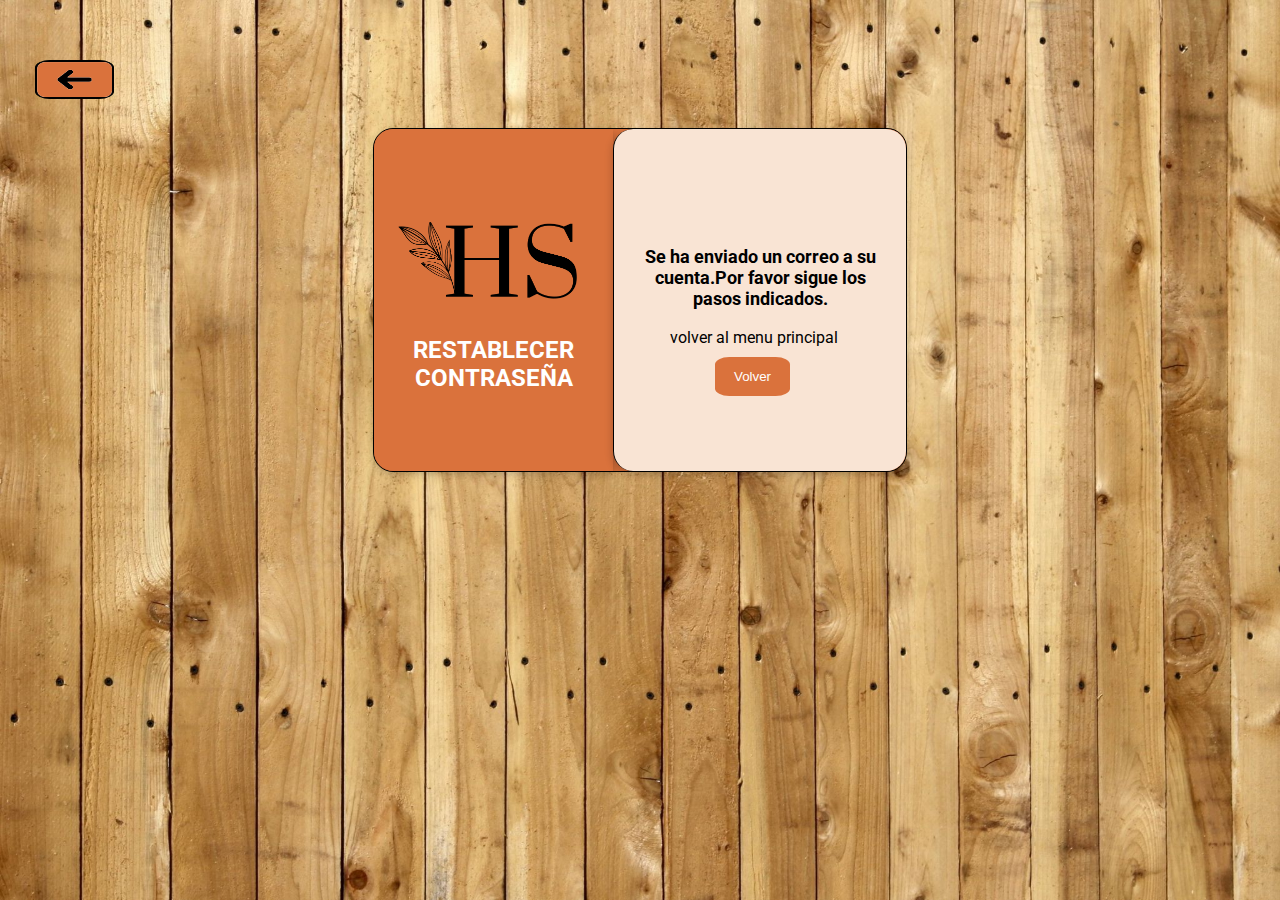
<file: Enviado.html>
<!DOCTYPE html>
<html lang="en">

<head>
    <meta charset="UTF-8">
    <meta http-equiv="X-UA-Compatible" content="IE=edge">
    <meta name="viewport" content="width=device-width, initial-scale=1.0">
    <title>Healthy Soul</title>
    <link rel="icon" href="Assets/logo7.png">
    <link rel="stylesheet" href="./estilosCSS/Enviado.css">
</head>

<body>
    <div class="buttonback"><button class="butt">
        <a class="x" href="RecuperarContraseña.html">
         <img src="Assets/botonencendido.png"height="35" alt="comida :3" width="75" class="buttonbackimage" >
         <img src="Assets/botonapagado-png.png"height="35" alt="comida :3" width="75" class="buttonbackimage2" >
       </a>
    </div>
       </button>
    <div class="recta"> 
       
        <div class="SirCuad">
            <div class="logoC">
                <img class="logo" src="./Assets/logo7.png" alt="Logo de la pagina">
               
               
            <h2>RESTABLECER CONTRASEÑA</h2>
               
                   

            </div>
        </div>
        <div class="SirCuad2">
            <div>
                
                
                    <div align="center" class="textoBoton">
                       <b><span class="Ingrese">Se ha enviado un correo a su cuenta.Por favor sigue los pasos indicados.</span></b>
                       
                    </div>

                    <br>
                    <span class="error">volver al menu principal</span>
                    <br>
                    <input class="botonEn" type="button" value="Volver" >

                
            </div>
        </div>
        
  </div>
      
    

</body>


</html>
</file>
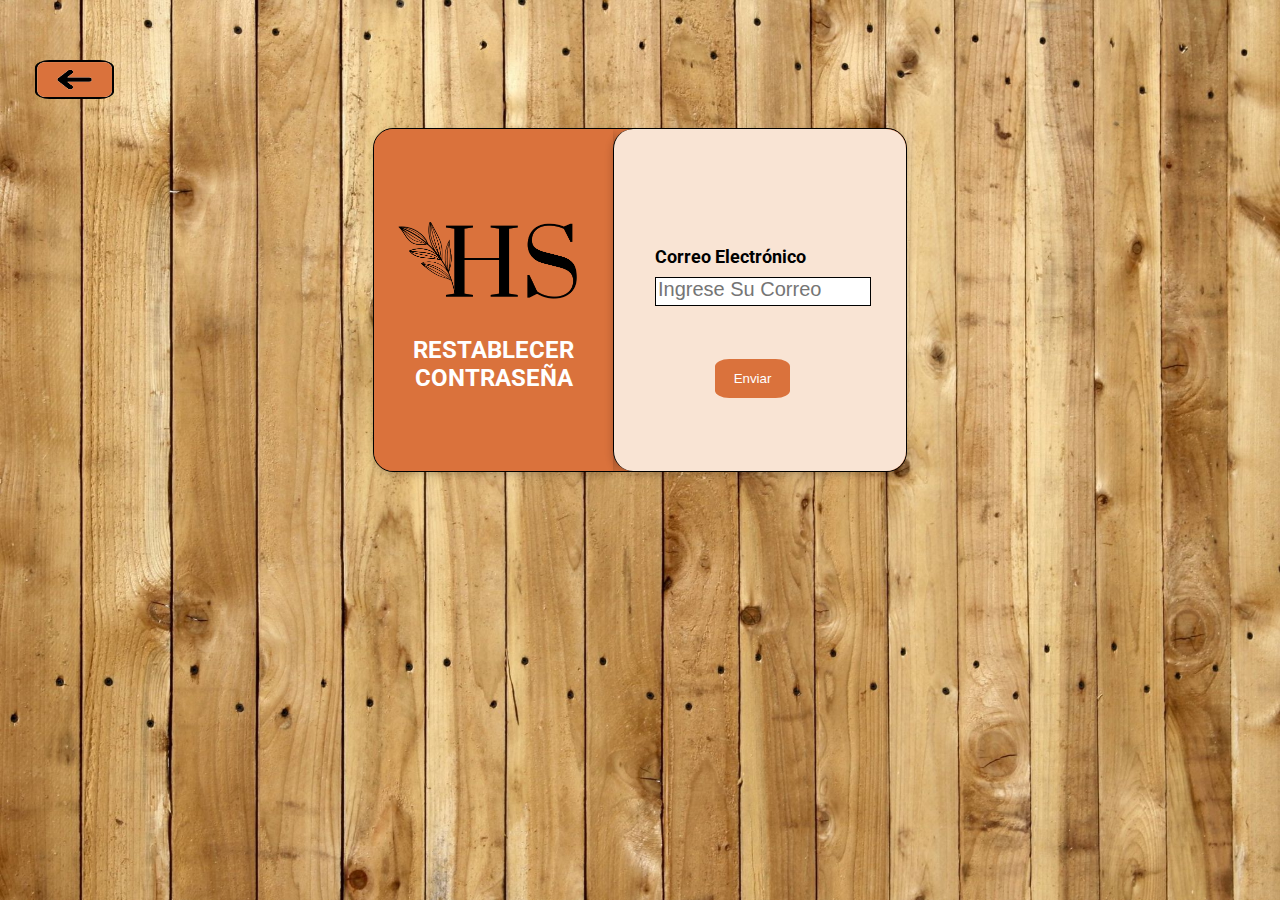
<file: RecuperarContraseña.html>
<!DOCTYPE html>
<html lang="en">

<head>
    <meta charset="UTF-8">
    <meta http-equiv="X-UA-Compatible" content="IE=edge">
    <meta name="viewport" content="width=device-width, initial-scale=1.0">
    <title>Healthy Soul</title>
    <link rel="icon" href="Assets/logo7.png">
    <link rel="stylesheet" href="./estilosCSS/RecuperarContraseña.css">
</head>

<body>
    <div class="buttonback"><button class="butt">
        <a class="x" href="Login.html">
         <img src="Assets/botonencendido.png"height="35" alt="comida :3" width="75" class="buttonbackimage" >
         <img src="Assets/botonapagado-png.png"height="35" alt="comida :3" width="75" class="buttonbackimage2" >
       </a>
       </button>
    </div>
    <div class="recta"> 
       
        <div class="SirCuad">
            <div class="logoC">
                <img class="logo" src="./Assets/logo7.png" alt="Logo de la pagina">
               
               
            <h2>RESTABLECER CONTRASEÑA</h2>
               
                   

            </div>
        </div>
        <div class="SirCuad2">
            <div>
                
                <form>
                    <div class="textoBoton">
                       <b><label class="Ingrese">Correo Electrónico</label></b>
                        <input class="inputC" placeholder="Ingrese Su Correo">
                        <br>
                        <br>
                        <span class="error">El campo no puede estar vacío.</span> 
                    </div>
                    <br>
                    <input class="botonEn" type="button" value="Enviar" >
                </form>
            </div>
        </div>
        
  </div>
      
    

</body>


</html>
</file>
<file: estilosCSS/Enviado.css>
@import url('https://fonts.googleapis.com/css2?family=Roboto&family=Rokkitt:wght@800&display=swap');

*{
 margin: 0;
 
}  

body{
    
    background: url(../Assets/madera.jpg);
    background-repeat: no-repeat;
    background-attachment: fixed;
    background-size: 100% 100%;
    font-family: 'Roboto', serif;
}

.recta{

    display: grid;
   margin-left: auto;
   margin-right: auto;
   margin-top: 10%; 
   margin-bottom: 10%;
   border:1px solid black;
   background-color: #DA723C;
   grid-template-areas: "SirCuad SirCuad2" ; 
   border-radius: 20px;
   width: 532px;
   height: 342px;
   
   

    
}

.SirCuad {
    

    max-height: 342px;
    max-width:239px;
    background-color: #DA723C;
    box-shadow: rgba(0, 0, 0, 0.24) 0px 3px 8px;
    border-top-left-radius: 20px;
    border-bottom-left-radius: 20px;
    padding-top: 35%;
  
  
}
.SirCuad2{
    border-left: 1px solid black;
    padding-top: 40%;
    padding-left: 14%;
    max-height: 342px;
    max-width: 293px;
    background-color: #F9E4D4;
    box-shadow: rgba(0, 0, 0, 0.24) 0px 3px 8px;
    border-top-right-radius: 20px;
    border-bottom-right-radius: 20px;
    border-top-left-radius: 20px;
    border-bottom-left-radius: 20px;
    

    
}
.logoC{
    color: white;
    
    text-align: center;
    font-size: 16px;

}

.logo{
    margin-bottom: 10%;
    width: 182px;
    height: 95px;
    padding-right: 5%;
}
.Ingrese{
    position:relative;
    right: 20px;
    font-size: 18px;
    
}
.inputC{
    margin-top: 10px;
    height: 25px;
    width: 210px;
    border: 1px solid black;
   
    
}
.error{
    margin-left: 15px;
}
.botonEn{
    margin-top: 10px;
    margin-left: 60px;
    width: 75px;
    color: white;
    background-color: #DA723C;
    border: none;
    cursor: pointer;
    transition: 100ms transform;
    
    border-radius: 19%;
    height: 39px;
    z-index: 1;
}

.botonEn:hover {
    /*
    transform: scale(1.2);
    background-color: white;
    */
    
    background-color: #470D21;
     
     
}
.butt {
    position: fixed;
    top:50px;
    padding-top: 1px;
    padding-bottom: 0;
    padding-left: 1px;
    padding-right: 1px;
    margin-top: 10px;
    margin-left: 35px;
    background: black;
    border: none;
    cursor: pointer;
    transition: 100ms transform;
    place-items: center;
    border: 1px solid black;
    border-radius: 19%;
    height: 39px;
    z-index: 1;
}

.butt:hover {
    transform: scale(1.2);
}

.buttonbackimage {
    
    position: absolute;
    place-items: center;
    z-index: 10;
}

.buttonbackimage2 {
    
    z-index: 11;
    place-items: center;
}

.buttonbackimage:hover {
    opacity: 0;
    transition: opacity 1.5s;
}







@media (max-width:776px ){
   
    .recta{
        
        border:none;
        width:532px;
        height:684px;
        background-color: transparent;
        grid-template-areas: "SirCuad"
        "SirCuad2";
        
        
    }
   .error{
       margin-left: 85px;
       
   }
    .SirCuad{
        position:relative;
        top:35px;
        border: 1px solid black;
        border-top-right-radius: 20px;
        
        min-width: 480px;
        
        padding-top: 5%;
        z-index: -1;
        margin-right: 25px;
        margin-left: 25px;
        
        

    }
    body{
        background-size: 150% 100%;
    }
    .SirCuad2{
        
        min-width: 406px;
        border-right: 1px solid black;
        border-bottom: 1px solid black;
        
        border-top-left-radius: 0;
        border-top-right-radius: 0;
        padding-top:  16%;
        height: 200px;
        margin-right: 25px;
        margin-left: 25px;
        
        
        
    }
    .botonEn{
        
        
        margin-left: 135px;
        
    }
    .Ingrese{
        right: 30px;
    }
    .logo{
        margin-bottom: 0;
    }
}
</file>
<file: estilosCSS/RecuperarContraseña.css>
@import url('https://fonts.googleapis.com/css2?family=Roboto&family=Rokkitt:wght@800&display=swap');

*{
 margin: 0;
 
}  
input::placeholder{
    font-size: 20px;
}

body{
    
    background: url(../Assets/madera.jpg);
    background-repeat: no-repeat;
    background-attachment: fixed;
    background-size: 100% 100%;
    font-family: 'Roboto', serif;
}

.recta{

    display: grid;
   margin-left: auto;
   margin-right: auto;
   margin-top: 10%; 
   margin-bottom: 10%;
   border:1px solid black;
   background-color: #DA723C;
   grid-template-areas: "SirCuad SirCuad2" ; 
   border-radius: 20px;
   width: 532px;
   height: 342px;
   
   

    
}

.SirCuad {
    
   
    max-height: 342px;
    max-width:239px;
    background-color: #DA723C;
    box-shadow: rgba(0, 0, 0, 0.24) 0px 3px 8px;
    border-top-left-radius: 20px;
    border-bottom-left-radius: 20px;
    padding-top: 35%;
  
  
}
.SirCuad2{
    border-left: 1px solid black;
    padding-top: 40%;
    padding-left: 14%;
    max-height: 342px;
    max-width: 293px;
    background-color: #F9E4D4;
    box-shadow: rgba(0, 0, 0, 0.24) 0px 3px 8px;
    border-top-right-radius: 20px;
    border-bottom-right-radius: 20px;
    border-top-left-radius: 20px;
    border-bottom-left-radius: 20px;
    
    
}
.logoC{
    color: white;
    
    text-align: center;
    font-size: 16px;

}

.logo{
    margin-bottom: 10%;
    width: 182px;
    height: 95px;
    padding-right: 5%;
}
.Ingrese{
    
    font-size: 18px;
}
.inputC{
    margin-top: 10px;
    height: 25px;
    width: 210px;
    border: 1px solid black;
   
    
}
.error{
    display: none;
    color: red;
}
.botonEn{
    margin-top: 15px;
    margin-left: 60px;
    width: 75px;
    color: white;
    background-color: #DA723C;
    border: none;
    cursor: pointer;
    transition: 100ms transform;
    
    border-radius: 19%;
    height: 39px;
    z-index: 1;
}

.botonEn:hover {
    /*
    transform: scale(1.2);
    background-color: white;
    */
    
    background-color: #470D21;
     
     
}
.butt {
    position:fixed;
    top: 50px;
    padding-top: 1px;
    padding-bottom: 0;
    padding-left: 1px;
    padding-right: 1px;
    margin-top: 10px;
    margin-left: 35px;
    background: black;
    border: none;
    cursor: pointer;
    transition: 100ms transform;
    place-items: center;
    border: 1px solid black;
    border-radius: 19%;
    height: 39px;
    z-index: 1;
    
}

.butt:hover {
    transform: scale(1.2);
}

.buttonbackimage {
    position: absolute;
    place-items: center;
    z-index: 10;
}

.buttonbackimage2 {
    z-index: 11;
    place-items: center;
}

.buttonbackimage:hover {
    opacity: 0;
    transition: opacity 1.5s;
}







@media (max-width:776px ){
   
    .recta{
        
        border:none;
        width:532px;
        height:684px;
        background-color: transparent;
        grid-template-areas: "SirCuad"
        "SirCuad2";
        
        
    }
   
    .SirCuad{
        position:relative;
        top:35px;
        border: 1px solid black;
        border-top-right-radius: 20px;
        
        min-width: 480px;
        
        padding-top: 5%;
        z-index: -1;
        margin-right: 25px;
        margin-left: 25px;
        
        

    }
    body{
        background-size: 150% 100%;
    }
    .SirCuad2{
        
        min-width: 406px;
        border-right: 1px solid black;
        border-bottom: 1px solid black;
        border-top-left-radius: 0;
        border-top-right-radius: 0;
        padding-top:  16%;
        height: 200px;
        margin-right: 25px;
        margin-left: 25px;
     
        
        
    }
    .botonEn{
        margin-top: 25px;
        margin-left: 200px;
    }
    .logo{
        margin-bottom: 0;
    }
}
/*
@media (min-width:1700px)
*/
</file>
